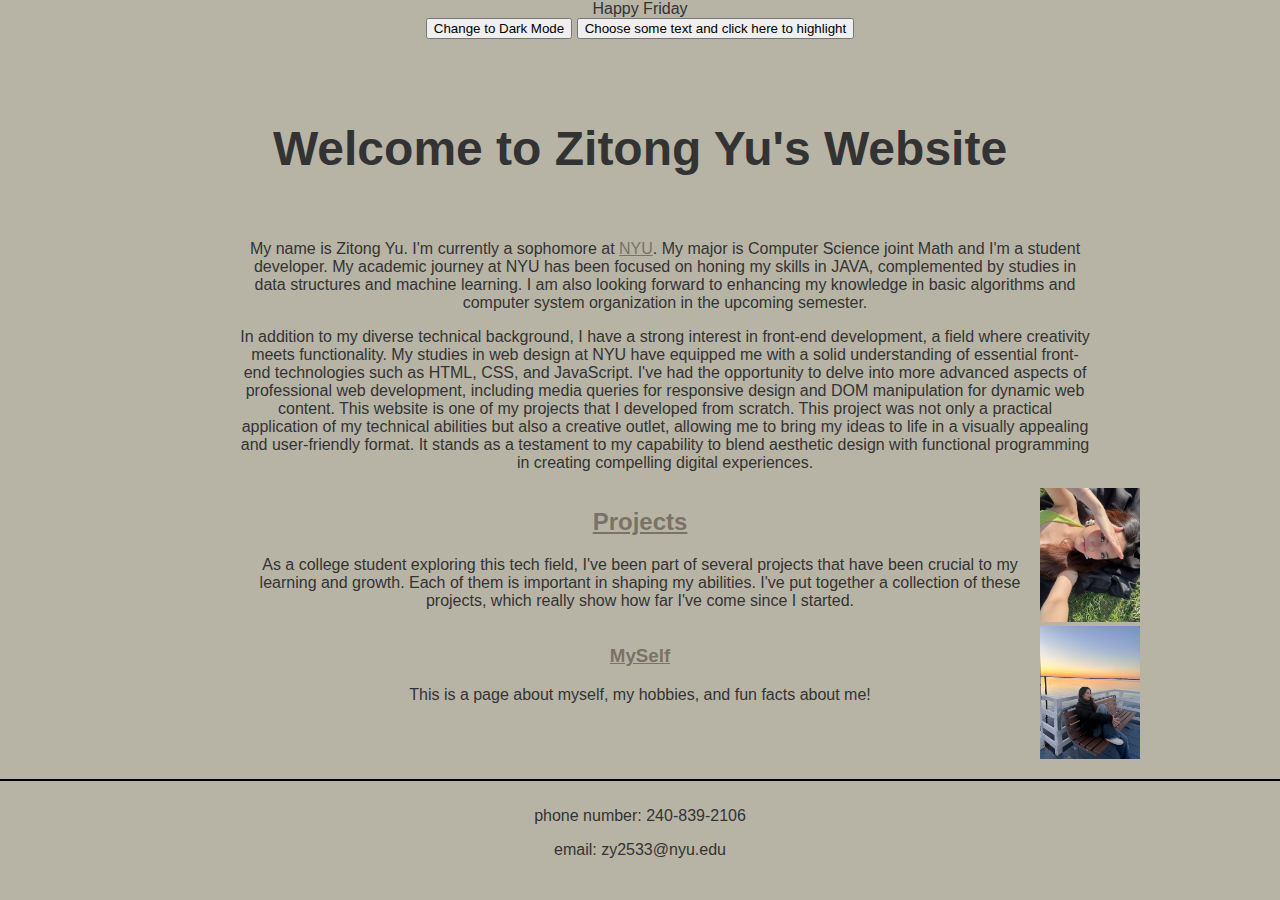
<file: index.html>
<!DOCTYPE html>
<html>

<head>
    <meta charset="utf-8">
    <meta name="viewport" content="width=device-width, initial-scale=1">
    <title>Olivia Yu</title>
    <link rel="stylesheet" type="text/css" href="./styles/styles.css">
    <script src="./javascript.js"> </script>
    <link rel="preconnect" href="https://fonts.googleapis.com">
    <link rel="preconnect" href="https://fonts.gstatic.com" crossorigin>
    <link href="https://fonts.googleapis.com/css2?family=Inter:wght@200&family=Open+Sans&display=swap" rel="stylesheet">
</head>

<body>

    <button id="changeColorButton">Change to Dark Mode</button>
    <button id="highlightButton">Choose some text and click here to highlight</button>

    <header>
        <h1>Welcome to Zitong Yu's Website</h1>
    </header>

    <main>
        <div class="grid-container">
            <div id="item1" class="grid-item full-width">
                <p>My name is Zitong Yu. I'm currently a sophomore at <a href="https://www.nyu.edu/">NYU</a>. My major is
                    Computer Science joint Math and I'm a student developer. My academic journey at NYU has been focused on honing my skills in JAVA,
                    complemented by studies in data structures and machine learning. I am also looking forward to enhancing my knowledge in basic
                    algorithms and computer system organization in the upcoming semester.
                </p>

                <p>In addition to my diverse technical background, I have a strong interest in front-end development, a field
                    where creativity meets functionality. My studies in web design at NYU have equipped me with a solid
                    understanding of essential front-end technologies such as HTML, CSS, and JavaScript. I've had the
                    opportunity to delve into more advanced aspects of professional web development, including media queries for
                    responsive design and DOM manipulation for dynamic web content. This website is one of my projects that I
                    developed from scratch. This project was not only a practical application of my technical abilities but also a creative outlet, allowing me to bring my ideas to life in a
                    visually appealing and user-friendly format. It stands as a testament to my capability to blend aesthetic
                    design with functional programming in creating compelling digital experiences. </p>
            </div>

            <div id="item2" class="grid-item">
                <h2><a href="./webpages/myProjects.html" title="Projects">Projects</a></h2>
                <p>
                    As a college student exploring this tech field, I've been part of several projects that have been
                    crucial to my learning and growth. Each of them is important in shaping my abilities. I've put together a collection of
                    these projects, which really show how far I've come since I started.
                </p>
            </div>
            <div id="item3" class="grid-item">
                <img src="./images/pic1.JPG" srcset="./images/pic1 copy.jpg 1x, ./images/pic1.JPG 2x" alt="pic1" width="100">
    
            </div>

            <div id="item4" class="grid-item">
                <h3><a href="./webpages/myself.html" title="myself">MySelf</a></h3>
                <p>
                    This is a page about myself, my hobbies, and fun facts about me!
                </p>
            </div>
            <div id="item5" class="grid-item">
                <img src="./images/pic2.JPG" srcset="./images/pic2 copy.jpg 1x, ./images/pic2.JPG 2x" alt="pic2" width="100">
            </div>
        </div>
    </main>

    <footer>
        <p>phone number: 240-839-2106</p>
        <p>email: zy2533@nyu.edu </p>
    </footer>
    <script src="./javascript.js"> </script>
</body>

</html>
</file>
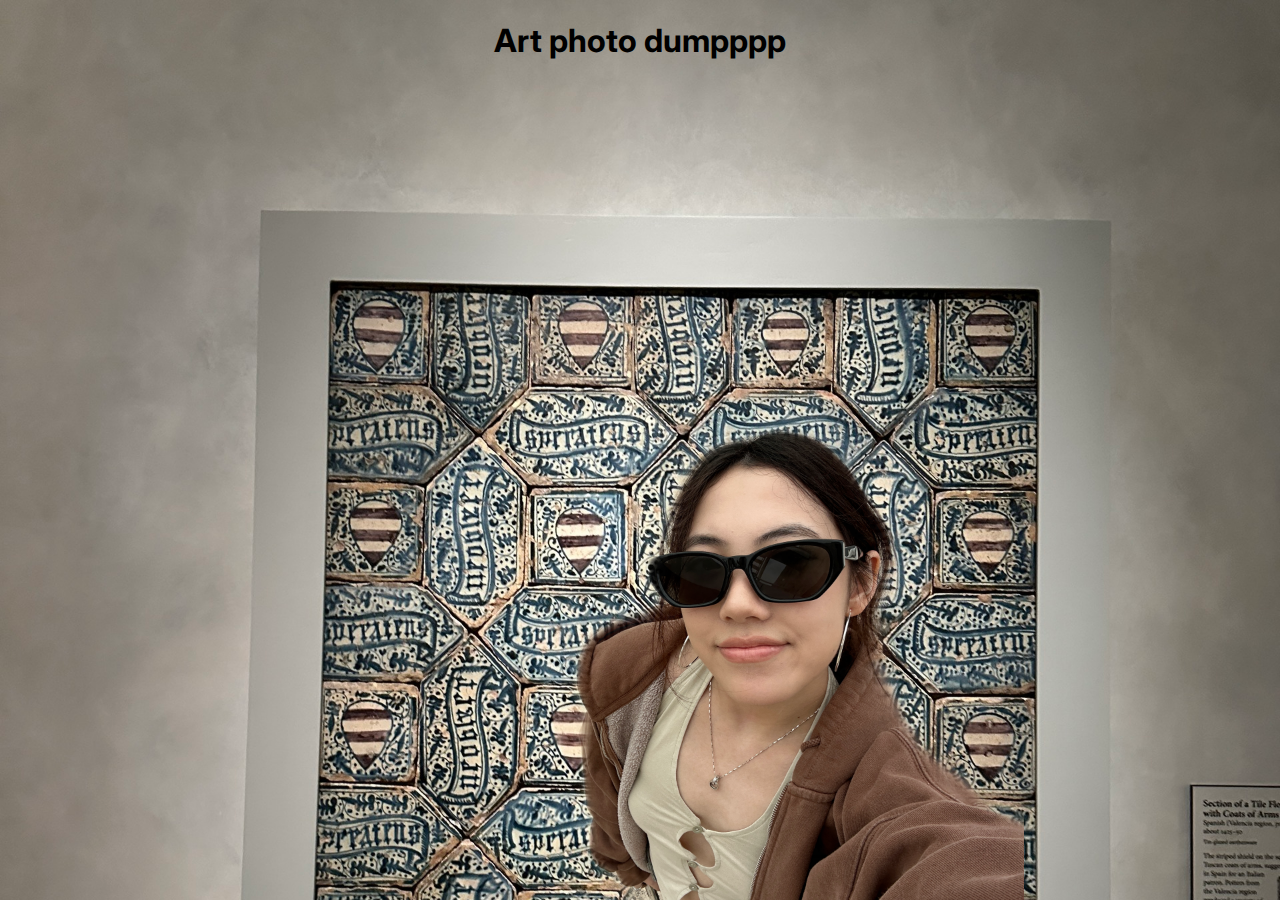
<file: image/index.html>
<!DOCTYPE html>
<html>
<head>
	<meta charset="utf-8">
	<meta name="viewport" content="width=device-width, initial-scale=1">
	<link rel="stylesheet" type="text/css" href="style.css">
	<link rel="preconnect" href="https://fonts.googleapis.com">
<link rel="preconnect" href="https://fonts.gstatic.com" crossorigin>
<link href="https://fonts.googleapis.com/css2?family=Inter:wght@200&display=swap" rel="stylesheet">
	<title>Rasxter Graphics</title>
</head>
<body>

<div class="centered">
<h1 class="text">Art photo dumpppp</h1>	
</div>

<img src="./images/480.png" 
srcset="./images/960.png 360w, ./images/1440.png 720w" alt="my selfie" width="464" height="480">


</body>
</html>
</file>
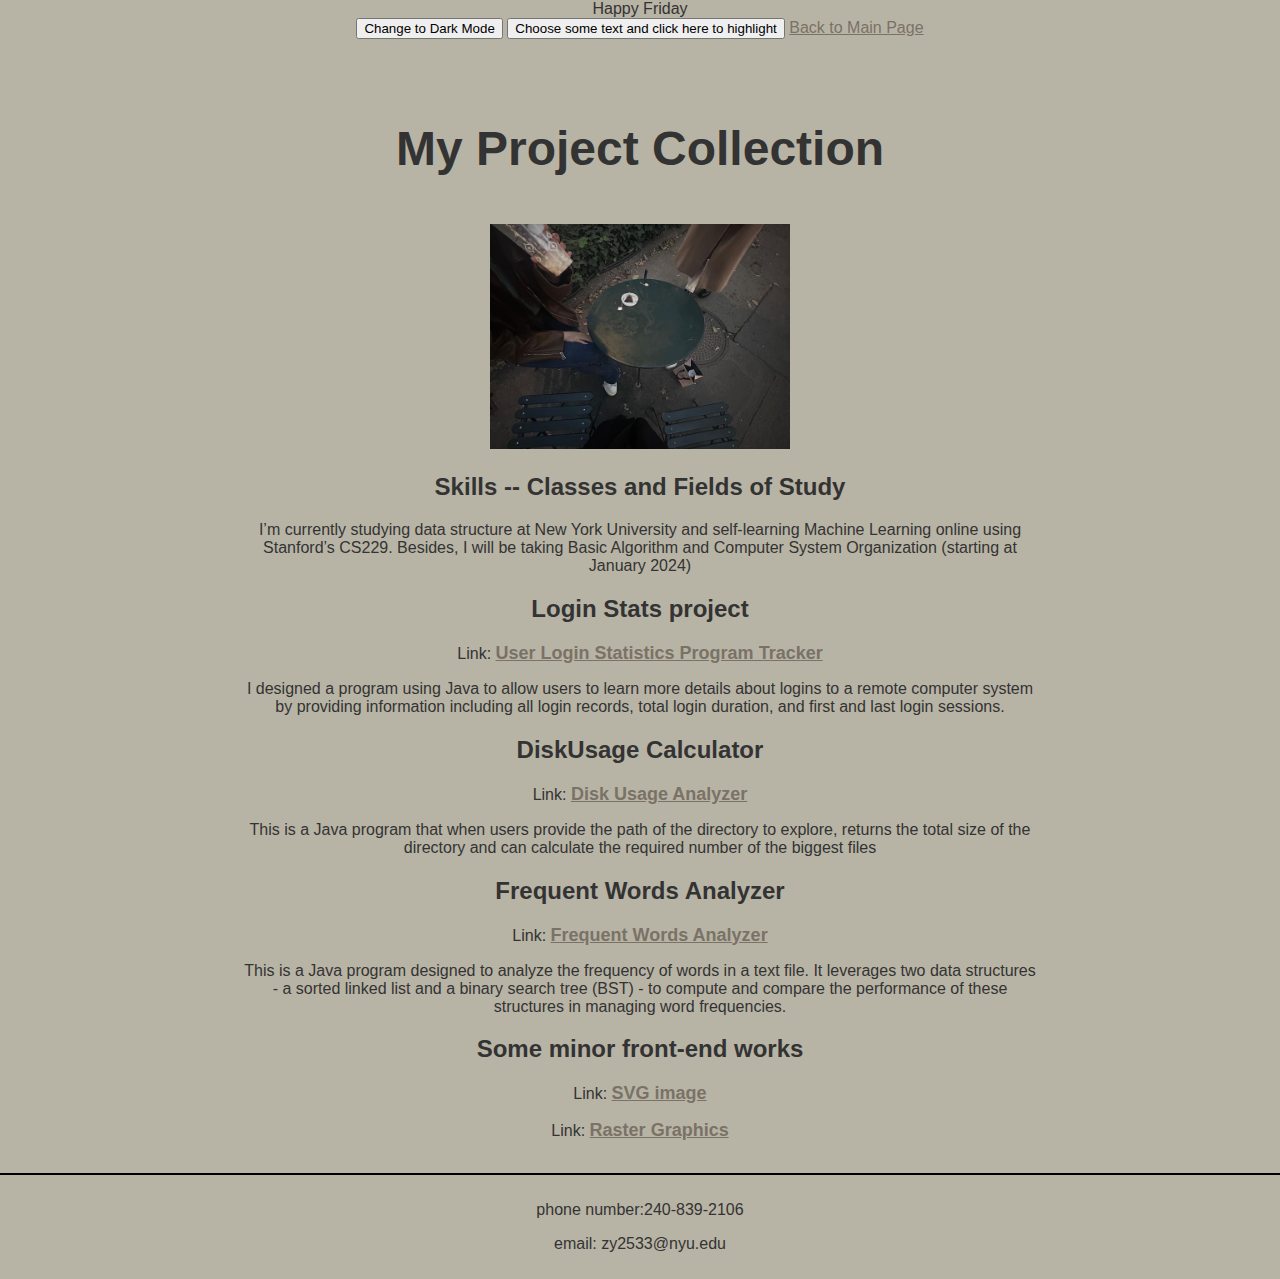
<file: webpages/myProjects.html>
<!DOCTYPE html>
<html>

<head>
    <meta charset="utf-8">
    <meta name="viewport" content="width=device-width, initial-scale=1">
    <title>Olivia Yu</title>
    <link rel="stylesheet" type="text/css" href="../styles/styles.css">
    <script src="../javascript.js"> </script>
    <link rel="preconnect" href="https://fonts.googleapis.com">
    <link rel="preconnect" href="https://fonts.gstatic.com" crossorigin>
    <link href="https://fonts.googleapis.com/css2?family=Inter:wght@200&family=Open+Sans&display=swap" rel="stylesheet">
</head>

<body>
    <button id="changeColorButton">Change to Dark Mode</button>
    <button id="highlightButton">Choose some text and click here to highlight</button>
    <a href="../index.html" class="back-to-main-btn">Back to Main Page</a>
    <header>
        <h1>My Project Collection</h1>

    </header>
    <main>
        <img src="../images/project1.jpg" srcset="../images/project1.1.jpg 1x, ../images/project1.jpg 2x" alt="project1"
            width="300">
        <h2>Skills -- Classes and Fields of Study</h2>
        <p>I’m currently studying data structure at New York University and self-learning Machine Learning online using
            Stanford’s CS229. Besides, I will be taking Basic Algorithm and Computer System Organization (starting at
            January 2024)
        </p>
        <h2>Login Stats project</h2>
        <p>Link: <a class="link" href="https://github.com/zitongyu756/User-Login-Statistics-Program-Tracker.git"
                target="_blank">User
                Login Statistics Program Tracker</a></p>
        <p>I designed a program using Java to allow users to learn more details about logins to a remote computer system
            by providing information including all login records, total login duration, and first and last login
            sessions.</p>

        <h2>DiskUsage Calculator</h2>
        <p>Link: <a class="link" href="https://github.com/zitongyu756/Disk-Usage-Analyzer.git" target="_blank">Disk
                Usage
                Analyzer</a></p>
        <p>This is a Java program that when users provide the path of the directory to explore, returns the total size
            of the directory and can calculate the required number of the biggest files</p>

        <h2>Frequent Words Analyzer</h2>
        <p>Link: <a class="link" href="https://github.com/zitongyu756/Frequent-Words-Analyzer-.git"
                target="_blank">Frequent Words Analyzer</a></p>
        <p>This is a Java program designed to analyze the frequency of words in a text file. It leverages two data
            structures - a sorted linked list and a binary search tree (BST) - to compute and compare the performance of
            these structures in managing word frequencies.</p>

        <h2>Some minor front-end works</h2>
        <p>Link: <a class="link" href="../mylogo.html"
            target="_blank">SVG image</a></p>

        <p>Link: <a class="link" href="../image/index.html"
            target="_blank">Raster Graphics</a></p>

    </main>
    <script src="../javascript.js"> </script>
</body>
<footer>
    <p>phone number:240-839-2106</p>
    <p>email: zy2533@nyu.edu </p>
</footer>

</html>
</file>
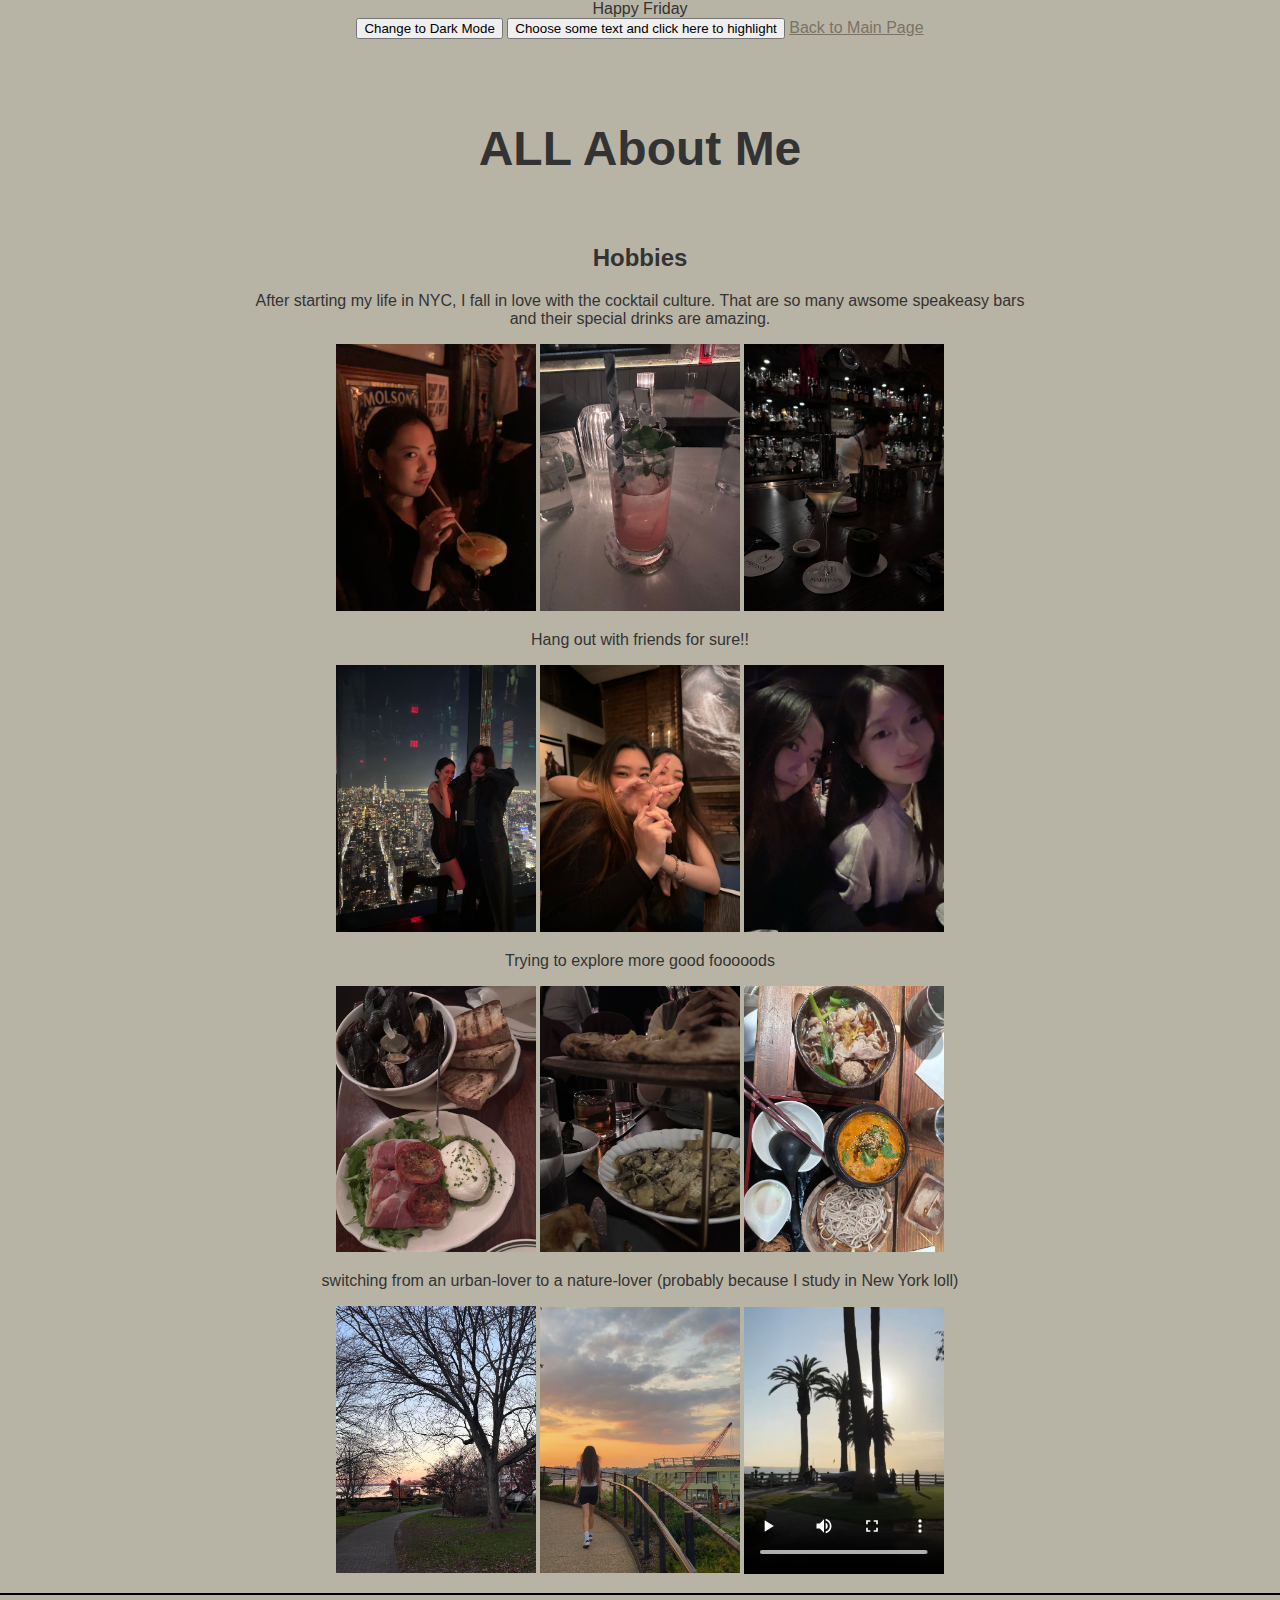
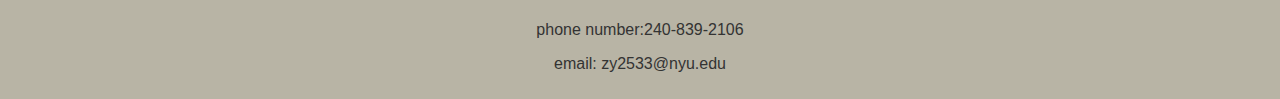
<file: webpages/myself.html>
<!DOCTYPE html>
<html>

<head>
    <meta charset="utf-8">
    <meta name="viewport" content="width=device-width, initial-scale=1">
    <title>Olivia Yu</title>
    <link rel="stylesheet" type="text/css" href="../styles/styles.css">
    <script src="../javascript.js"> </script>
    <link rel="preconnect" href="https://fonts.googleapis.com">
    <link rel="preconnect" href="https://fonts.gstatic.com" crossorigin>
    <link href="https://fonts.googleapis.com/css2?family=Inter:wght@200&family=Open+Sans&display=swap" rel="stylesheet">
</head>

<body>
    <button id="changeColorButton">Change to Dark Mode</button>
    <button id="highlightButton">Choose some text and click here to highlight</button>

    <a href="../index.html" class="back-to-main-btn">Back to Main Page</a>

    <header>
        <h1>ALL About Me</h1>

    </header>
    <main>
        <h2>Hobbies</h2>
        <p>After starting my life in NYC, I fall in love with the cocktail culture. That are so many awsome speakeasy
            bars and their special drinks are amazing. </p>

            <img src="../images/co1.jpg" srcset="../images/co1 copy.jpg 1x, ../images/co1.jpg 2x" alt="cocktail1" width="200" >
            <img src="../images/co3.jpg" srcset="../images/co2 copy.jpg 1x, ../images/co2.jpg 2x" alt="cocktail2" width="200">
            <img src="../images/co2.jpg" srcset="../images/co3 copy.jpg 1x, ../images/co3.jpg 2x" alt="cocktail3" width="200">

        <p>Hang out with friends for sure!!</p>

            <img src="../images/fr1.jpg" srcset="../images/fr1 copy.jpg 1x, ../images/fr1.jpg 2x" alt="friends1" width="200">
            <img src="../images/fr2.jpg" srcset="../images/fr2 copy.jpg 1x, ../images/fr2.jpg 2x" alt="friends2" width="200">
            <img src="../images/fr3.jpg" srcset="../images/fr3 copy.jpg 1x, ../images/fr3.jpg 2x" alt="friends3" width="200">

        <p>Trying to explore more good fooooods</p>

        <img src="../images/fo1.jpg" srcset="../images/fo1 copy.jpg 1x, ../images/fo1.jpg 2x" alt="food1" width="200">
        <img src="../images/fo2.jpg" srcset="../images/fo2 copy.jpg 1x, ../images/fo2.jpg 2x" alt="food2" width="200">
        <img src="../images/fo3.jpg" srcset="../images/fo3 copy.jpg 1x, ../images/fo3.jpg 2x" alt="food3" width="200">

        <p>switching from an urban-lover to a nature-lover (probably because I study in New York loll)</p>

        <img src="../images/na1.jpg" srcset="../images/na1 copy.jpg 1x, ../images/na1.jpg 2x" alt="nature1" width="200">
        <img src="../images/na2.jpg" srcset="../images/na2 copy.jpg 1x, ../images/na2.jpg 2x" alt="nature2" width="200">
        <video controls style="width: 200px; height: auto;">
            <source src="../images/video.mp4" type="video/mp4">
            Your browser does not support the video element.
        </video>
       




    </main>
    <footer>
        <p>phone number:240-839-2106</p>
        <p>email: zy2533@nyu.edu </p>
    </footer>
    <script src="../javascript.js"> </script>
</body>

</html>
</file>
<file: styles/styles.css>
@font-face {
    font-family: 'Inter', sans-serif;
    font-family: 'Open Sans', sans-serif;;
    src: url(../font/PlayfairDisplay-VariableFont_wght.ttf);
}

body {
    background: #b8b4a5; 
    text-align: center;
    color: #333;            
    font-family: sans-serif; 
    margin: 0;
    padding: 0;
}

header {
    padding-top: 50px;
    font-size:x-large;
}

.link{
    font-weight: bold;
    font-size: large;
}

a {
    color: #7a7267; 
}

a:hover {
    color: #424844; 
}

a:visited {
    color: rgb(99, 109, 119);       
}

a:active {
    color: #5b645f; 
}

main {
        display: block;
        margin: 0 auto;
        max-width: 800px; 
        padding: 1em;
    
}

#item1 {
    grid-column: 1 / -1;
}

.header {
    display: flex;
    justify-content: space-between;
    padding: 10px;
    border-bottom: 2px solid black; 
}

.content {
    margin: 20px 0;
}

.grid-container{
    display: grid;
    grid-template-columns: 800px 50px;
 
}

.item1{
    grid-column-start: 1;
    grid-column-end: 2;
}

@media (max-width: 768px) {
    .grid-container {
        grid-template-columns: 1fr;
        margin-left: 1em; 
        margin-right: 1em; 
    }


    .grid-item {
        grid-column: 1; 
    }

   
    .grid-item img {
        width: 100%;
        height: auto;
    }
}

.highlighted {
    background-color: rgb(99, 132, 138);
}





footer {
    text-align: center;
    padding: 10px;
    border-top: 2px solid black; 
}
</file>
<file: image/style.css>
img {
    position: fixed;
    right: 20%;
    bottom: 0px;
  }
  
  body{
  
    background-image: url('./images/background.jpg');
    background-size: cover;
    background-attachment: fixed;
  }
  
  .centered{
  
    text-align: center;
  }
  
  .text{
  
    color: black;
    font-family: 'Inter', sans-serif;
    font-size: 2em ;
  }
</file>
